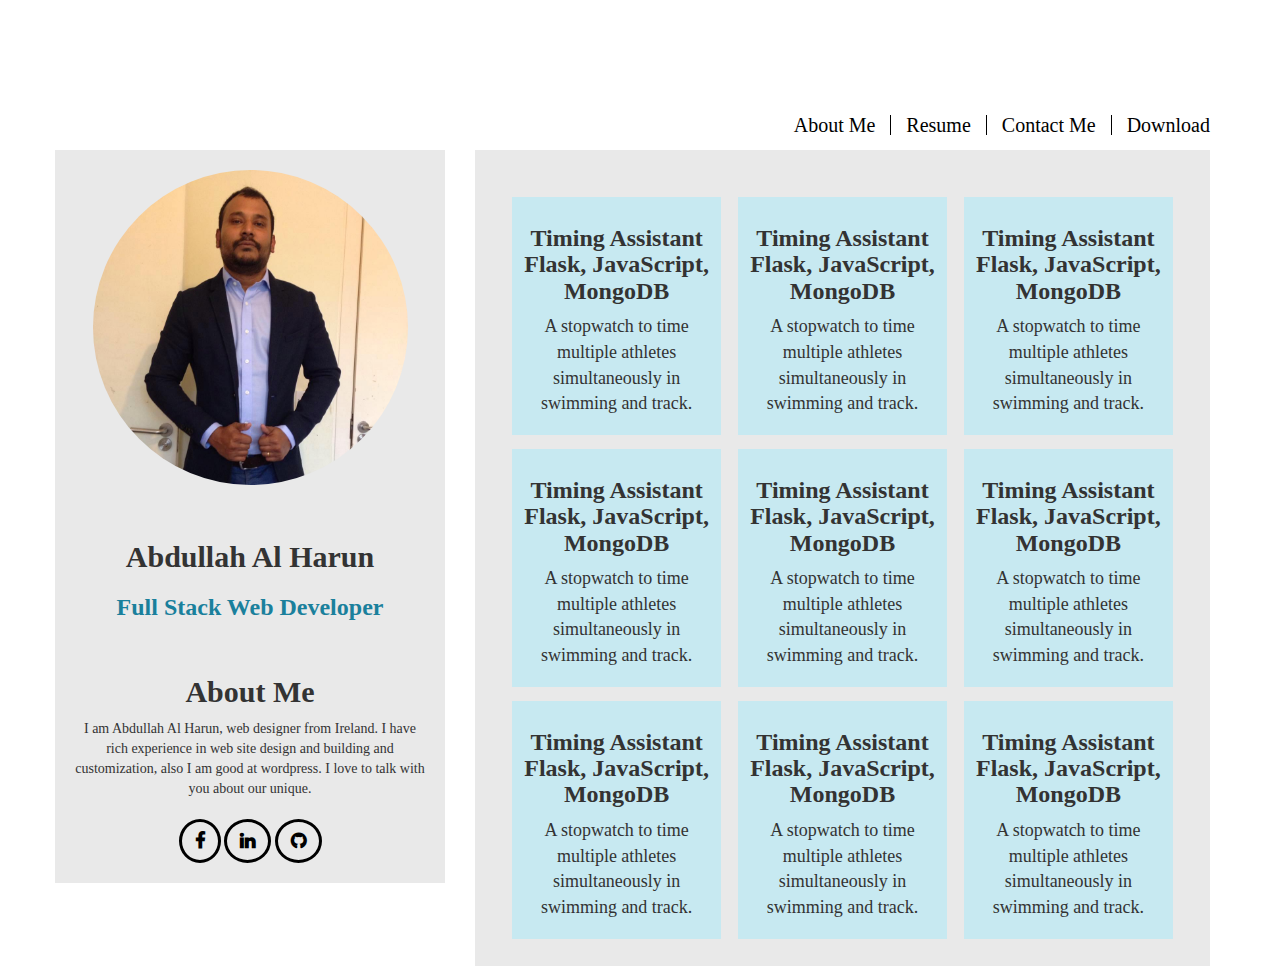
<file: index.html>
<!DOCTYPE html>
<html lang="en">
<head>
  <!-- Theme Made By www.w3schools.com - No Copyright -->
  <title>Abdullah Al Harun Resume</title>
  <meta charset="utf-8">
  <meta name="viewport" content="width=device-width, initial-scale=1">
  <link rel="stylesheet" href="https://maxcdn.bootstrapcdn.com/bootstrap/3.4.1/css/bootstrap.min.css">
  <link href="https://fonts.googleapis.com/css?family=Montserrat" rel="stylesheet">
  <link rel="stylesheet" href="https://cdnjs.cloudflare.com/ajax/libs/font-awesome/4.7.0/css/font-awesome.min.css">
  <link href="assets/css/style.css" rel="stylesheet">
  

</head>
<body>

	<!-- Start main wrap -->
	<div class="container-fliud main-wrap">

		<!-- For Mobile menu bar -->
		<span class="pull-right mobile-menu-bar visible-xs visible-sm"><i class="fa fa-bars"></i></span>

		<!-- Start Content wrap -->
		<div class="container content-wrap">
			<div class="row">

				<!-- Main Menu -->
				<ul class="nav navbar-nav navbar-right visible-md visible-lg">
			      <li class="active"><a href="index.html">About Me </a></li>
			      <li><a href="pages/resume.html">Resume</a></li>
			      <li><a href="pages/contact.html">Contact Me</a></li>
			      <li class="last-child"><a target="_blank" href="assets/files/cv.pdf">Download</a></li>
			    </ul><!-- end main menu-->
			    <div class="clear_fix"></div>

			    <!-- Start main content -->
			    <div class="main-content">

			    	<!-- Start left section -->
			    	<section class="col-md-4 col-lg-4 left-section">
			    		<img src="assets/images/profile.jpg" class="img-circle" alt="Cinque Terre">
			    		<h2>Abdullah Al Harun</h2>
			    		<h3>Full Stack Web Developer</h3>
			    		<h2 class="h2">About Me</h2>
		    			<p class="para">
		    				I am Abdullah Al Harun, web designer from Ireland. I have rich experience in web site design
							and building and customization, also I am good at wordpress. I love to talk with you about our
							unique.
						</p>
			    		<div class="social-media">
			    			<a href=""><i class="fa fa-facebook-f"></i></a>
				    		<a href=""><i class="fa fa-linkedin"></i></a>
				    		<a href=""><i class="fa fa-github"></i></a>
			    		</div>
			    		<div class="clear_fix"></div>
			    	</section><!-- end left-section-->

			    	<!-- Start right section -->
			    	<section class="col-md-8 col-lg-8 right-section no-p">
			    		<div class="content pull-right">		
							<section class="portfolio">
								<div class="portfolio-box">
									<h3>Timing Assistant Flask, JavaScript, MongoDB</h3>
									<p>A stopwatch to time multiple athletes simultaneously in swimming and track.</p>
								</div>
								<div class="portfolio-box">
									<h3>Timing Assistant Flask, JavaScript, MongoDB</h3>
									<p>A stopwatch to time multiple athletes simultaneously in swimming and track.</p>
								</div>
								<div class="portfolio-box">
									<h3>Timing Assistant Flask, JavaScript, MongoDB</h3>
									<p>A stopwatch to time multiple athletes simultaneously in swimming and track.</p>
								</div>
								<div class="portfolio-box">
									<h3>Timing Assistant Flask, JavaScript, MongoDB</h3>
									<p>A stopwatch to time multiple athletes simultaneously in swimming and track.</p>
								</div>
								<div class="portfolio-box">
									<h3>Timing Assistant Flask, JavaScript, MongoDB</h3>
									<p>A stopwatch to time multiple athletes simultaneously in swimming and track.</p>
								</div>
								<div class="portfolio-box">
									<h3>Timing Assistant Flask, JavaScript, MongoDB</h3>
									<p>A stopwatch to time multiple athletes simultaneously in swimming and track.</p>
								</div>
								<div class="portfolio-box">
									<h3>Timing Assistant Flask, JavaScript, MongoDB</h3>
									<p>A stopwatch to time multiple athletes simultaneously in swimming and track.</p>
								</div>
								<div class="portfolio-box">
									<h3>Timing Assistant Flask, JavaScript, MongoDB</h3>
									<p>A stopwatch to time multiple athletes simultaneously in swimming and track.</p>
								</div>
								<div class="portfolio-box">
									<h3>Timing Assistant Flask, JavaScript, MongoDB</h3>
									<p>A stopwatch to time multiple athletes simultaneously in swimming and track.</p>
								</div>
								
							</section>
			    		</div>
			    		<div class="clear_fix"></div>
			    	</section><!-- end right-section-->
			    </div><!-- end main-contennt-->
			</div><!-- end row-->
		</div><!-- end content-wrap-->
	</div><!-- end main-wrap-->

	<!-- Start mobile menu warp -->
	<div class="mobile-menu-wrap">
		<span class="pull-right mobile-menu-bar visible-xs visible-sm"><i class="fa fa-times"></i></span>
		<ul class="col-xs-12 col-sm-12">
			<li><a href="index.html">About Me</a></li>
			<li><a href="pages/resume.html">Resume</a></li>
			<li><a href="pages/contact.html">Contact Us</a></li>
			<li><a target="_blank" href="assets/files/cv.pdf">Download</a></li>
		</ul>
	</div><!-- end menu wrap -->
  <script src="https://ajax.googleapis.com/ajax/libs/jquery/3.4.1/jquery.min.js"></script>
  <script src="https://maxcdn.bootstrapcdn.com/bootstrap/3.4.1/js/bootstrap.min.js"></script>
  <script src="assets/js/main.js"></script>
</body>
</html>
</file>
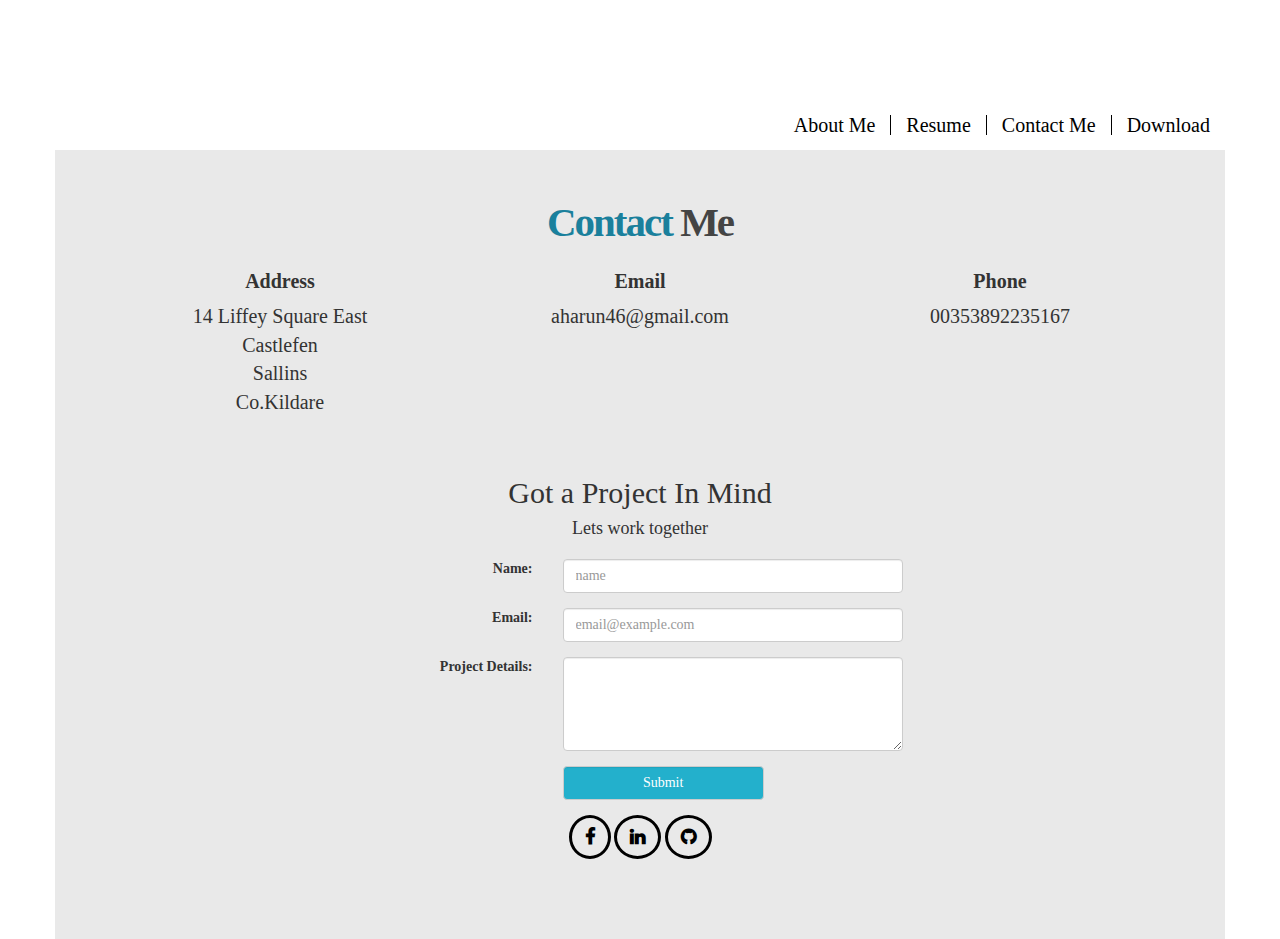
<file: pages/contact.html>
<!DOCTYPE html>
<html lang="en">
<head>
  <title>Abdullah Al Harun Resume</title>
  <meta charset="utf-8">
  <meta name="viewport" content="width=device-width, initial-scale=1">
  <link rel="stylesheet" href="https://maxcdn.bootstrapcdn.com/bootstrap/3.4.1/css/bootstrap.min.css">
  <link href="https://fonts.googleapis.com/css?family=Montserrat" rel="stylesheet">
  <link rel="stylesheet" href="https://cdnjs.cloudflare.com/ajax/libs/font-awesome/4.7.0/css/font-awesome.min.css">
  <link href="../assets/css/style.css" rel="stylesheet">

</head>
<body>
	<!-- Start main wrap -->
	<div class="container-fliud main-wrap">

		<!-- For Mobile menu bar -->
		<span class="pull-right mobile-menu-bar visible-xs visible-sm"><i class="fa fa-bars"></i></span>

		<!-- Start Content wrap -->
		<div class="container content-wrap">
			<div class="row">

				<!-- Main Menu -->
				<ul class="nav navbar-nav navbar-right visible-md visible-lg">
			      <li class="active"><a href="../index.html">About Me </a></li>
			      <li><a href="resume.html">Resume</a></li>
			      <li><a href="contact.html">Contact Me</a></li>
			      <li class="last-child"><a target="_blank" href="../assets/files/cv.pdf">Download</a></li>
			    </ul><!-- end navbar-->
			    <div class="clear_fix"></div>

			    <!-- Start main content -->
			    <div class="main-content">

			    	<!-- Start Left Section -->
			    	<section class="col-md-4 col-lg-4 left-section visible-xs">
			    		<img src="../assets/images/profile.jpg" class="img-circle" alt="Cinque Terre">
			    		<h2>Abdullah Al Harun</h2>
			    		<h3>Full Stack Web Developer</h3>
			    		<div class="social-media">
			    			<a href=""><i class="fa fa-facebook-f"></i></a>
				    		<a href=""><i class="fa fa-linkedin"></i></a>
				    		<a href=""><i class="fa fa-github"></i></a>
			    		</div>
			    		
			    	</section><!-- end left-section-->

			    	<!-- Start main section -->
			    	<section class="col-xs-12 col-sm-12 col-md-12 col-lg-12 main-section">
			    		<div class="section-margin text-center col-md-12">
			    			<h2 class="page-title"><span class="text-color">Contact</span> Me</h2>
			    			<div class="contact-details col-md-4 col-sm-4">
			    				<h3>Address</h3>
			    				<p>
			    					14 Liffey Square East<br>
									Castlefen<br>
									Sallins<br>
									Co.Kildare
								</p>
			    			</div>
			    			<div class="contact-details col-md-4 col-sm-4">
			    				<h3>Email</h3>
			    				<p>aharun46@gmail.com</p>
			    			</div>
			    			<div class="contact-details col-md-4 col-sm-4">
			    				<h3>Phone</h3>
			    				<p>00353892235167</p>
			    			</div>
			    		</div>
						<div class="clear_fix"></div>
						<div class="col-md-3"></div>
						<div class="col-md-6 text-center form-details">
							<h2 class="font-weight-bold">Got a Project In Mind</h2>
			    			<h4>Lets work together</h4>

			    			<!-- Start form section -->
			    			<form class="form">
							  <div class="form-group row">
							    <label for="name" class="col-sm-4 text-right col-form-label">Name:</label>
							    <div class="col-sm-8">
							      <input type="text" class="form-control" id="name" placeholder="name">
							    </div>
							  </div>
							  <div class="form-group row">
							    <label for="email" class="col-sm-4 text-right col-form-label">Email:</label>
							    <div class="col-sm-8">
							      <input type="email" class="form-control" id="email" placeholder="email@example.com">
							    </div>
							  </div>
							  <div class="form-group row">
							    <label for="project_details" class="col-sm-4 text-right col-form-label">Project Details:</label>
							    <div class="col-sm-8">
							      <textarea id="project_details" class="form-control" rows="4" cols="50"></textarea>
							    </div>
							  </div>
							  <div class="form-group row">
							    <label for="submit" class="col-sm-4 text-right col-form-label"></label>
							    <div class="col-md-5 col-sm-5">
							      <input type="submit" class="form-control" id="submit" value="Submit">
							    </div>
							  </div>
								
							</form><!-- end  form section -->
						</div>
						<div class="col-md-3"></div>
						<div class="clear_fix"></div>
			    		<div class="social-media text-center section-margin">
			    			<a href=""><i class="fa fa-facebook-f"></i></a>
				    		<a href=""><i class="fa fa-linkedin"></i></a>
				    		<a href=""><i class="fa fa-github"></i></a>
			    		</div>
			    	</section><!-- end main-section-->
			    	
			    </div><!-- end main-contennt-->
			</div><!-- end row-->
		</div><!-- end content-wrap-->
	</div><!-- end main-wrap-->

	<!-- Start responsive menu -->
	<div class="mobile-menu-wrap">
		<span class="pull-right mobile-menu-bar visible-xs visible-sm"><i class="fa fa-times"></i></span>
		<ul class="col-xs-12 col-sm-12">
			<li><a href="../index.html">About Me</a></li>
			<li><a href="resume.html">Resume</a></li>
			<li><a href="contact.html">Contact Us</a></li>
			<li><a target="_blank" href="../assets/files/cv.pdf">Download</a></li>
		</ul>
	</div><!-- end responsive menu -->
  <script src="https://ajax.googleapis.com/ajax/libs/jquery/3.4.1/jquery.min.js"></script>
  <script src="https://maxcdn.bootstrapcdn.com/bootstrap/3.4.1/js/bootstrap.min.js"></script>
  <script src="../assets/js/main.js"></script>
</body>
</html>
</file>
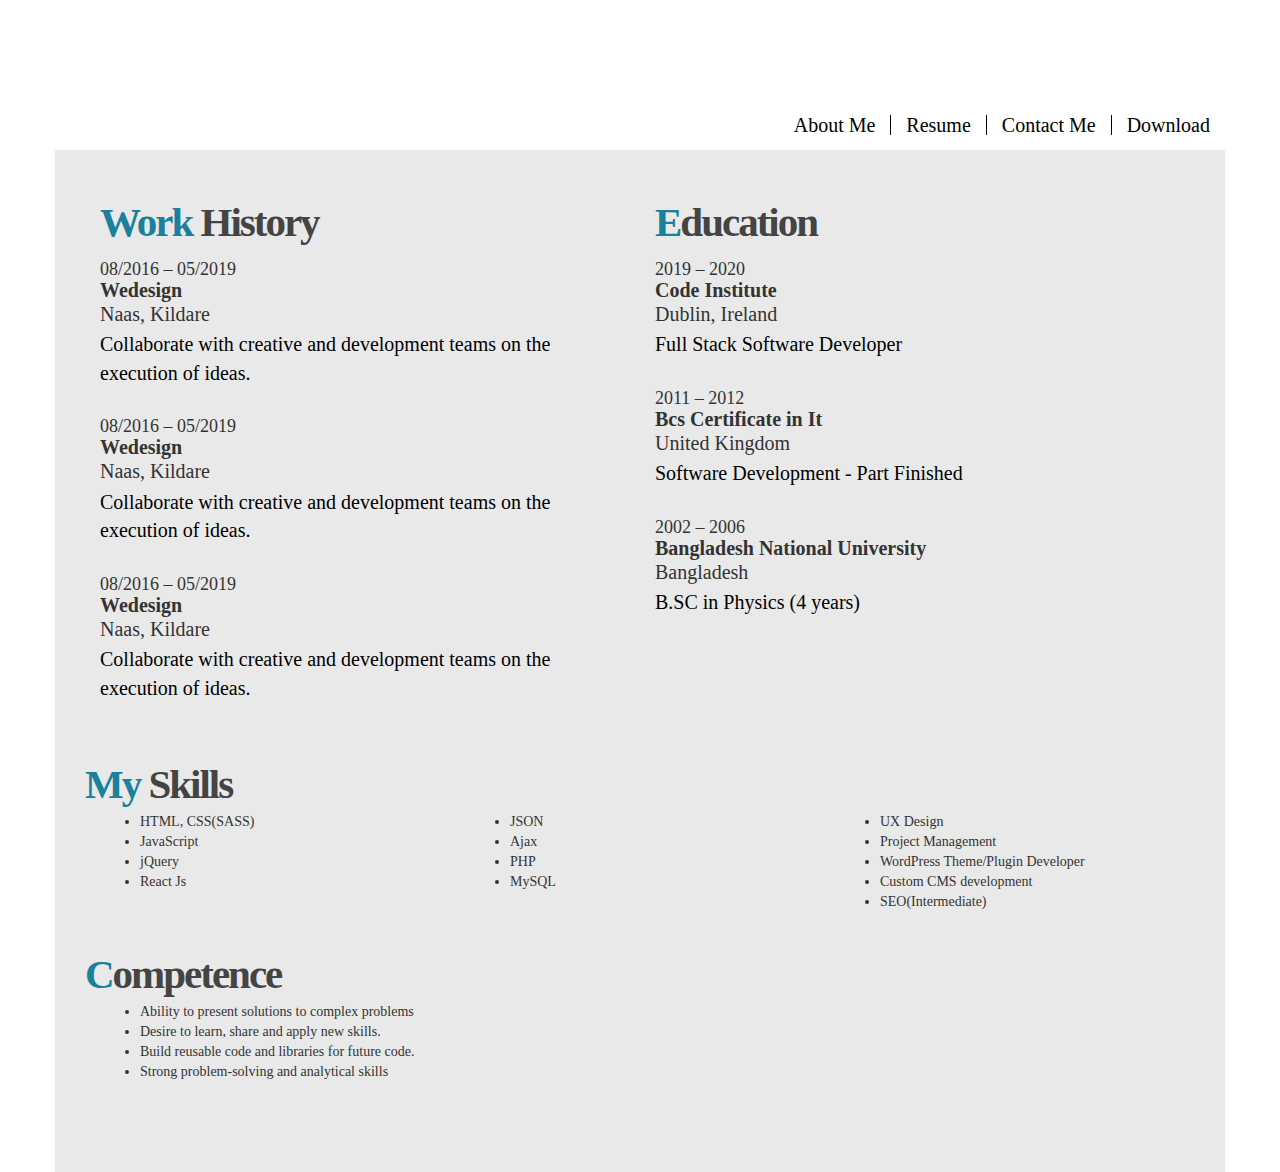
<file: pages/resume.html>
<!DOCTYPE html>
<html lang="en">
<head>
  <!-- Theme Made By www.w3schools.com - No Copyright -->
  <title>Abdullah Al Harun Resume</title>
  <meta charset="utf-8">
  <meta name="viewport" content="width=device-width, initial-scale=1">
  <link rel="stylesheet" href="https://maxcdn.bootstrapcdn.com/bootstrap/3.4.1/css/bootstrap.min.css">
  <link href="https://fonts.googleapis.com/css?family=Montserrat" rel="stylesheet">
  <link rel="stylesheet" href="https://cdnjs.cloudflare.com/ajax/libs/font-awesome/4.7.0/css/font-awesome.min.css">
  <link href="../assets/css/style.css" rel="stylesheet">
  

</head>
<body>

	<!-- Start main wrap -->
	<div class="container-fliud main-wrap">

		<!-- For Mobile menu bar -->
		<span class="pull-right mobile-menu-bar visible-xs visible-sm"><i class="fa fa-bars"></i></span>

		<!-- Start Content wrap -->
		<div class="container content-wrap">
			<div class="row">

				<!-- Main Menu -->
				<ul class="nav navbar-nav navbar-right visible-md visible-lg">
			      <li class="active"><a href="../index.html">About Me </a></li>
			      <li><a href="resume.html">Resume</a></li>
			      <li><a href="contact.html">Contact Me</a></li>
			      <li class="last-child"><a target="_blank" href="../assets/files/cv.pdf">Download</a></li>
			    </ul><!-- end main menu-->

			    <div class="clear_fix"></div>

			    <!-- Start main content -->
			    <div class="main-content">

			    	<!-- Start left section -->
			    	<section class="col-md-4 col-lg-4 left-section visible-xs">
			    		<img src="../assets/images/profile.jpg" class="img-circle" alt="Cinque Terre">
			    		<h2>Abdullah Al Harun</h2>
			    		<h3>Full Stack Web Developer</h3>
			    		<div class="social-media">
			    			<a href=""><i class="fa fa-facebook-f"></i></a>
				    		<a href=""><i class="fa fa-linkedin"></i></a>
				    		<a href=""><i class="fa fa-github"></i></a>
			    		</div>
			    		
			    	</section><!-- end left-section-->

			    	 <!-- Start main section -->
			    	<section class="col-xs-12 col-sm-12 col-md-12 col-lg-12 main-section">
			    		<div class="col-md-6 no-p section-margin">
							<h2 class="page-title"><span class="text-color">Work</span> History</h2>
							<div class="work-history">
			    				<h4 class="period">08/2016 – 05/2019</h4>
			    				<h4 class="company-name">Wedesign</h4>
			    				<p class="address">Naas, Kildare</p>
			    				<p class="details">Collaborate with creative and development teams on the execution of ideas.</p>
							</div>
							<div class="work-history">
			    				<h4 class="period">08/2016 – 05/2019</h4>
			    				<h4 class="company-name">Wedesign</h4>
			    				<p class="address">Naas, Kildare</p>
			    				<p class="details">Collaborate with creative and development teams on the execution of ideas.</p>
							</div>
							<div class="work-history">
			    				<h4 class="period">08/2016 – 05/2019</h4>
			    				<h4 class="company-name">Wedesign</h4>
			    				<p class="address">Naas, Kildare</p>
			    				<p class="details">Collaborate with creative and development teams on the execution of ideas.</p>
							</div>

							<div class="clear_fix"></div>
						</div>	
						<div class="col-md-6 no-p section-margin">
							<h2 class="page-title"><span class="text-color">E</span>ducation</h2>
							<div class="work-history">
			    				<h4 class="period">2019 – 2020</h4>
			    				<h4 class="company-name">Code Institute</h4>
			    				<p class="address">Dublin, Ireland</p>
			    				<p class="details">Full Stack Software Developer </p>
							</div>
							<div class="work-history">
			    				<h4 class="period">2011 – 2012</h4>
			    				<h4 class="company-name">Bcs Certificate in It</h4>
			    				<p class="address">United Kingdom</p>
			    				<p class="details">Software Development - Part Finished</p>
							</div>
							<div class="work-history">
			    				<h4 class="period">2002 – 2006</h4>
			    				<h4 class="company-name">Bangladesh National University</h4>
			    				<p class="address">Bangladesh </p>
			    				<p class="details">B.SC in Physics (4 years) </p>
							</div>
							<div class="clear_fix"></div>
						</div>	
						<div class="clear_fix"></div>
			    		<div class="section-margin">
			    			<h2 class="page-title"><span class="text-color">My</span> Skills</h2>
			    				<div class="para col-md-4">
			    					<ul class="">
				    					<li>HTML, CSS(SASS)</li>
				    					<li>JavaScript</li>
				    					<li>jQuery</li>
				    					<li>React Js</li>
				    				</ul>
			    				</div>
			    				<div class="para col-md-4">
			    					<ul class="">
				    					<li>JSON</li>
				    					<li>Ajax</li>
				    					<li>PHP</li>
				    					<li>MySQL</li>
				    				</ul>
			    				</div>
			    				<div class="para col-md-4">
			    					<ul class="">
				    					<li>UX Design</li>
				    					<li>Project Management</li>
				    					<li>WordPress Theme/Plugin Developer</li>
				    					<li>Custom CMS development</li>
				    					<li>SEO(Intermediate)</li>
				    				</ul>
			    				</div>
			    			
							<div class="clear_fix"></div>
			    		</div>
			    		<div class="section-margin">
			    			<h2 class="page-title"><span class="text-color">C</span>ompetence</h2>
			    				<div class="col-xs-12 col-sm-12 col-md-12">
			    					<ul class="para">
				    					<li>Ability to present solutions to complex problems</li>
				    					<li>Desire to learn, share and apply new skills.</li>
				    					<li>Build reusable code and libraries for future code.</li>
				    					<li>Strong problem-solving and analytical skills</li>
				    				</ul>
			    				</div>
							<div class="clear_fix"></div>
			    		</div>	
			    	</section><!-- end main-section-->
			    </div><!-- end main-contennt-->
			</div><!-- end row-->
		</div><!-- end content-wrap-->
	</div><!-- end main-wrap-->

	 <!-- Start mobile menu warp -->
	<div class="mobile-menu-wrap">
		<span class="pull-right mobile-menu-bar visible-xs visible-sm"><i class="fa fa-times"></i></span>
		<ul class="col-xs-12 col-sm-12">
			<li><a href="../index.html">About Me</a></li>
			<li><a href="resume.html">Resume</a></li>
			<li><a href="contact.html">Contact Us</a></li>
			<li><a target="_blank" href="../assets/files/cv.pdf">Download</a></li>
		</ul>
	</div> <!-- end menu wrap -->
  <script src="https://ajax.googleapis.com/ajax/libs/jquery/3.4.1/jquery.min.js"></script>
  <script src="https://maxcdn.bootstrapcdn.com/bootstrap/3.4.1/js/bootstrap.min.js"></script>
  <script src="../assets/js/main.js"></script>
</body>
</html>
</file>
<file: assets/css/style.css>
/*
  ==========================================================================================================
*/


/* Initial class set up*/

body {
  font-family: Georgia, "Times New Roman", Times, serif;
}

.clear_fix {
  content: '';
  clear: both;
  display: block;
}

.no-padding {
  padding: 0px;
}

.no-margin {
  margin: 0px;
}

.no-margin-padding {
  margin: 0px;
  padding: 0px;
}

.page-title-color {
  color: #1A809C;
}

.text-color {
  color: #1A809C;
}

.page-title {
  font-family: times, Times New Roman, times-roman, georgia, serif;
  color: #444;
  margin: 0;
  padding: 0px 0px 6px 0px;
  font-size: 41px;
  line-height: 44px;
  letter-spacing: -2px;
  font-weight: bold;
}

.paragraph {
  font-family: Georgia, "Times New Roman", Times, serif;
  font-size: 2rem;
  margin-top: 5px;
  margin-bottom: 0px;
  text-align: left;
  font-weight: normal;
  color: #222;
}


/* 
  Css for main-wrap          =================================================
*/

.main-wrap {
  position: relative;
  background: #fff;
}

.main-wrap .mobile-menu-bar {
  padding: 8px 10px;
  margin: 1%;
  position: fixed;
  right: 1%;
  z-index: 1;
  margin-right: 0;
}

.main-wrap .mobile-menu-bar i {
  color: #23B0CC;
  font-size: 3rem;
  border: 1px solid #23B0CC;
  padding: 3px 10px;
}


/* 
  Css for content-wrap          =================================================
*/

.content-wrap {
  padding-top: 100px;
}

.content-wrap .navbar-right {
  margin-right: 0px;
}

.content-wrap .navbar-right li {
  padding-top: 15px;
  padding-bottom: 15px;
}

.content-wrap .navbar-right li a {
  color: #000;
  border-right: 1px solid #000;
  padding-top: 0px;
  padding-bottom: 0px;
  font-size: 20px;
}

.content-wrap .navbar-right li a:hover {
  color: #333;
  background: none;
}

.content-wrap .navbar-right li a:focus {
  color: #333;
  background: none;
}

.content-wrap .navbar-right .last-child a {
  border-right: none;
}


/* 
  Css for main-content          =================================================
*/

.main-content .left-section {
  position: relative;
  text-align: center;
  background: #0e0e0e17;
  padding: 20px;
}

.main-content .left-section .paragraph {
  text-align: center;
  padding: 15px;
  font-size: 2rem;
}

.main-content .left-section img {
  width: 90%;
}

.main-content .left-section h3 {
  color: #1A809C;
  font-weight: bold;
}

.main-content .left-section h2 {
  font-weight: bold;
  line-height: 34px;
  margin-top: 55px;
}

.main-content .left-section .social-media {
  margin-top: 20px;
}

@media (min-width: 992px) {
  .main-content .right-section {
    height: 80vh;
  }
}

.main-content .right-section .content {
  width: 98%;
  background: #0e0e0e17;
  padding: 10px;
}


/* 
  Css for Social-media         =================================================
*/

.social-media i {
  padding: 15px 18px;
  border: 5px solid #000;
  border-radius: 50%;
  font-weight: bold;
  font-size: 20px;
  font-height: 30px;
  color: #000;
}

.social-media i:hover {
  color: #1A809C;
}

@media (min-width: 992px) {
  .social-media i {
    padding: 10px 13px;
    border: 3px solid #000;
    font-size: 18px;
  }
}


/* 
  Css for portfolio        =================================================
*/

.portfolio {
  text-align: center;
  margin-top: 20px;
  padding: 10px;
}

.portfolio .portfolio-box {
  width: 30%;
  margin: 1%;
  min-width: 100px;
  background: #C7E9F1;
  padding: 8px 10px;
  display: inline-block;
}

.portfolio .portfolio-box h3 {
  font-weight: 600;
}

.portfolio .portfolio-box p {
  font-size: 1.8rem;
}


/* 
  Css for mobile menu   ==============================================
*/

.mobile-menu-wrap {
  display: none;
  width: 100%;
  height: 100vh;
  background: #23B0CC;
  position: fixed;
  top: 0;
  left: 0;
  z-index: 10;
  text-align: center;
}

.mobile-menu-wrap .mobile-menu-bar {
  padding: 8px 10px;
  margin: 1%;
  position: absolute;
  right: 1%;
  z-index: 20;
  margin-right: 0;
}

.mobile-menu-wrap .mobile-menu-bar i {
  color: #fff;
  font-size: 3rem;
  border: 1px solid #fff;
  padding: 3px 10px;
}

.mobile-menu-wrap ul {
  position: absolute;
  top: 50%;
  left: 50%;
  transform: translate(-50%, -50%);
}

.mobile-menu-wrap ul li {
  list-style: none;
}

.mobile-menu-wrap ul li a {
  color: #fff;
  text-decoration: none;
  font-size: 3rem;
  padding: 30px;
  display: block;
}


/* 
  Css for main-section          =================================================
*/

.main-section {
  position: relative;
  text-align: left;
  background: #0e0e0e17;
  padding: 50px 30px;
}


/* 
  Css for Work-history          =================================================
*/

.work-history {
  margin-bottom: 30px;
  font-family: Georgia, "Times New Roman", Times, serif;
  font-size: 2rem;
}

.work-history .company-name {
  line-height: 0px;
  font-weight: bold;
  font-size: 2rem;
}

.work-history .address {
  font-size: 2rem;
}

.work-history .details {
  font-family: Georgia, "Times New Roman", Times, serif;
  margin-top: -8px;
  font-size: 2rem;
  color: #000;
}

.section-margin {
  margin-bottom: 30px;
}


/* 
  Css for contact-details        =================================================
*/

.contact-details {
  display: inline-block;
  text-align: center;
}

.contact-details h3 {
  font-weight: bold;
  font-family: Georgia, "Times New Roman", Times, serif;
  font-size: 2rem;
}

.contact-details p {
  font-family: Georgia, "Times New Roman", Times, serif;
  font-size: 2rem;
}


/* 
  Css for form-details       =================================================
*/

.form-details h2,
.form-details h4 {
  font-family: Georgia, "Times New Roman", Times, serif;
}

.form-details #submit {
  background: #23B0CC;
  color: #fff;
}

.form-details .form {
  margin-top: 20px;
}


/*
  Start Css for Table Device =================================================
*/

@media (min-width: 768px) and (max-width: 991px) {
  .paragraph {
    font-size: 2.5rem;
  }
  .main-wrap i {
    font-size: 6rem;
  }
  .content-wrap {
    width: 100%;
    padding-top: 0px;
  }
  .main-content .left-section {
    border-bottom: 30px solid #23B0CC;
  }
  .main-content .left-section h2 {
    font-size: 5rem;
  }
  .main-content .left-section .paragraph {
    font-size: 3rem;
  }
  .main-content .left-section img {
    width: 75%;
    margin-top: 100px;
  }
  .main-content .left-section h3 {
    font-size: 4rem;
  }
  .main-content .right-section .content {
    width: 100%;
  }
  .portfolio .portfolio-box {
    width: 47%;
    margin: 0px 0px 8px 0px;
    padding: 15px;
  }
  .portfolio .portfolio-box h3 {
    font-size: 3.5rem;
  }
  .portfolio .portfolio-box p {
    font-size: 3.1rem;
    font-weight: normal;
  }
  .mobile-menu-wrap .mobile-menu-bar i {
    font-size: 6rem;
  }
  .mobile-menu-wrap ul li a {
    font-size: 6rem;
  }
  .main-section {
    min-height: 100vh;
    padding-top: 90px;
  }
  .main-section .paragraph li {
    font-size: 3rem;
  }
  .work-history .company-name {
    font-size: 3rem;
    line-height: 30px;
  }
  .work-history .period {
    font-size: 2.5rem;
  }
  .work-history .address {
    font-size: 2.5rem;
  }
  .work-history .details {
    font-size: 3rem;
    line-height: 3rem;
    margin-top: 10px;
  }
  .contact-details {
    font-size: 3rem;
  }
  .contact-details p {
    font-size: 2.2rem;
  }
  .contact-details h3 {
    font-size: 4rem;
  }
  .main-wrap .mobile-menu-bar i {
    font-size: 6rem;
    padding: 11px 19px;
  }
  .social-media i {
    padding: 15px 23px;
  }
  .page-title {
    font-size: 7rem;
    margin-bottom: 30px;
    margin-top: 60px;
  }
  .form-details h2 {
    font-size: 46px;
  }
  .form-details h4 {
    font-size: 32px;
  }
  .form-details .form label {
    font-size: 32px;
  }
  .section-margin {
    margin-top: 100px;
  }
}


/*
  Start Css for phone 
*/

@media (max-width: 576px) {
  .paragraph {
    font-size: 2.3rem;
  }
  .main-wrap i {
    font-size: 2rem;
  }
  .content-wrap {
    width: 100%;
    padding-top: 0px;
  }
  .main-content .left-section {
    border-bottom: 30px solid #23B0CC;
    border-bottom: 10px solid #23B0CC;
  }
  .main-content .left-section h2 {
    font-size: 3.5rem;
  }
  .main-content .left-section .paragraph {
    font-size: 2rem;
  }
  .main-content .left-section img {
    margin-top: 50px;
  }
  .main-content .left-section h3 {
    font-size: 2.5rem;
  }
  .main-content .right-section .content {
    width: 100%;
  }
  .portfolio {
    margin-bottom: 20%;
  }
  .portfolio .portfolio-box {
    width: 49%;
    margin: 0px 0px 8px 0px;
  }
  .portfolio .portfolio-box p {
    font-size: 1.8rem;
  }
  .mobile-menu-wrap .mobile-menu-bar i {
    font-size: 4rem;
  }
  .mobile-menu-wrap ul li a {
    font-size: 4rem;
  }
  .main-section .paragraph li {
    font-size: 2rem;
  }
  .work-history .company-name {
    font-size: 2rem;
    line-height: 25px;
  }
  .work-history .period {
    font-size: 1.7rem;
  }
  .work-history .address {
    font-size: 1.7rem;
  }
  .work-history .details {
    font-size: 2rem;
    line-height: 3rem;
    margin-top: -4px;
  }
}
</file>
